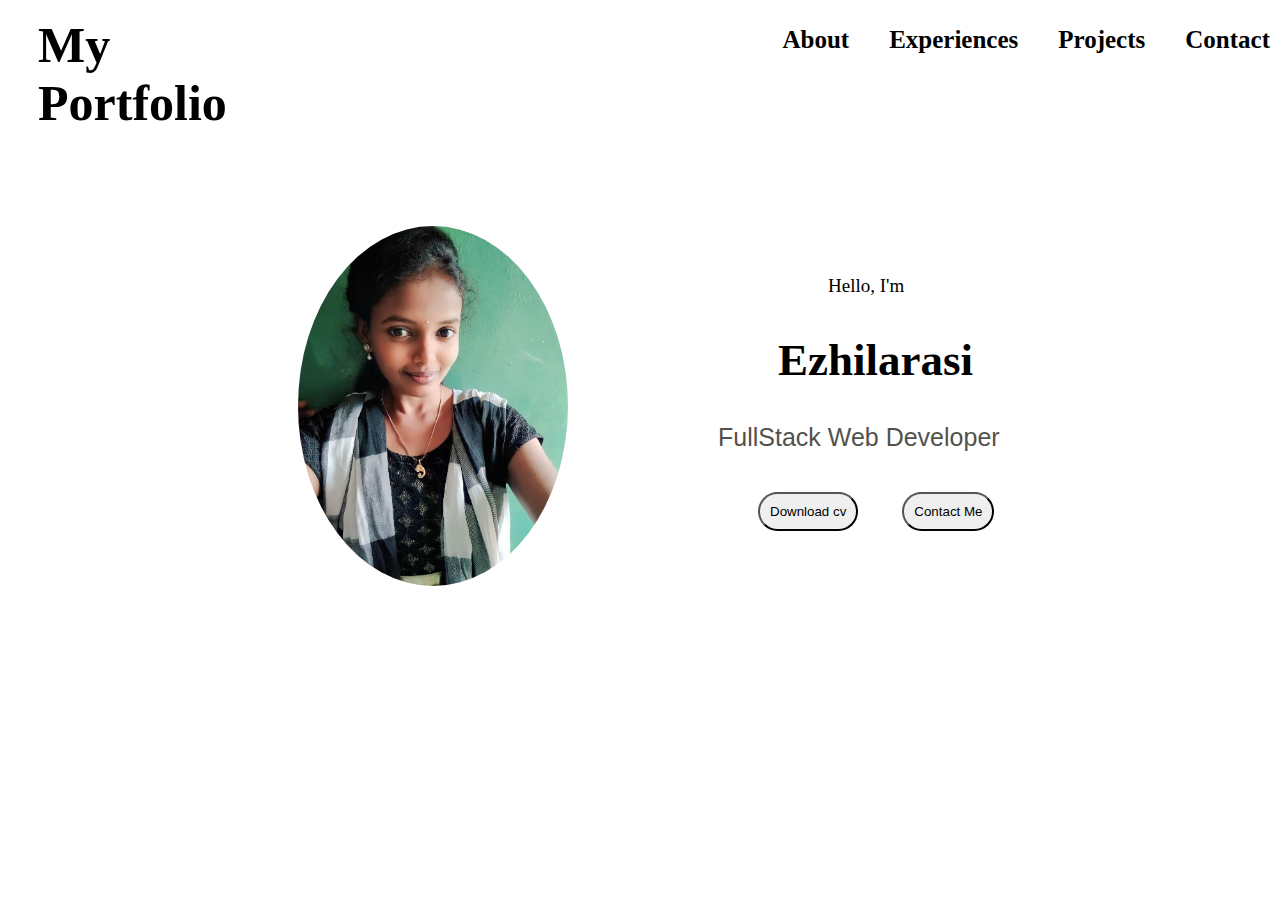
<file: index.html>
<html>
    <head>
        <title>MY Portfolio</title>
        <meta charset="UTF-8">
        <meta name="viewport" content="width=device-width, initial-scale=1.0">
        <link rel="stylesheet" href="style.css">
    </head>
    <body>
        <div class="name">
            <h1>My Portfolio</h1>
            <nav>
                <ul>
                     <li><a href="about.html">About</a></li>
                    <li><a href="experience.html">Experiences</a></li>
                    <li><a href="projects.html">Projects</a></li>
                    <li><a href="contact.html">Contact</a></li>
                </ul>
            </nav>
        </div>
        <div class="home">
            <img src="Images/sindhu.jpeg">
        
            <div class="para">
                <p id="hello">Hello, I'm</p>
                <h2>Ezhilarasi</h2>
                <p id="fullstack">FullStack Web Developer</p>
                <a href="Images/Ezhilarasi V_Resume.pdf" download="Ezhilarasi_Resume.pdf"><button>Download cv</button></a>
                <button>Contact Me</button>
            </div>
        </div>
    </body>
    </html>
</file>
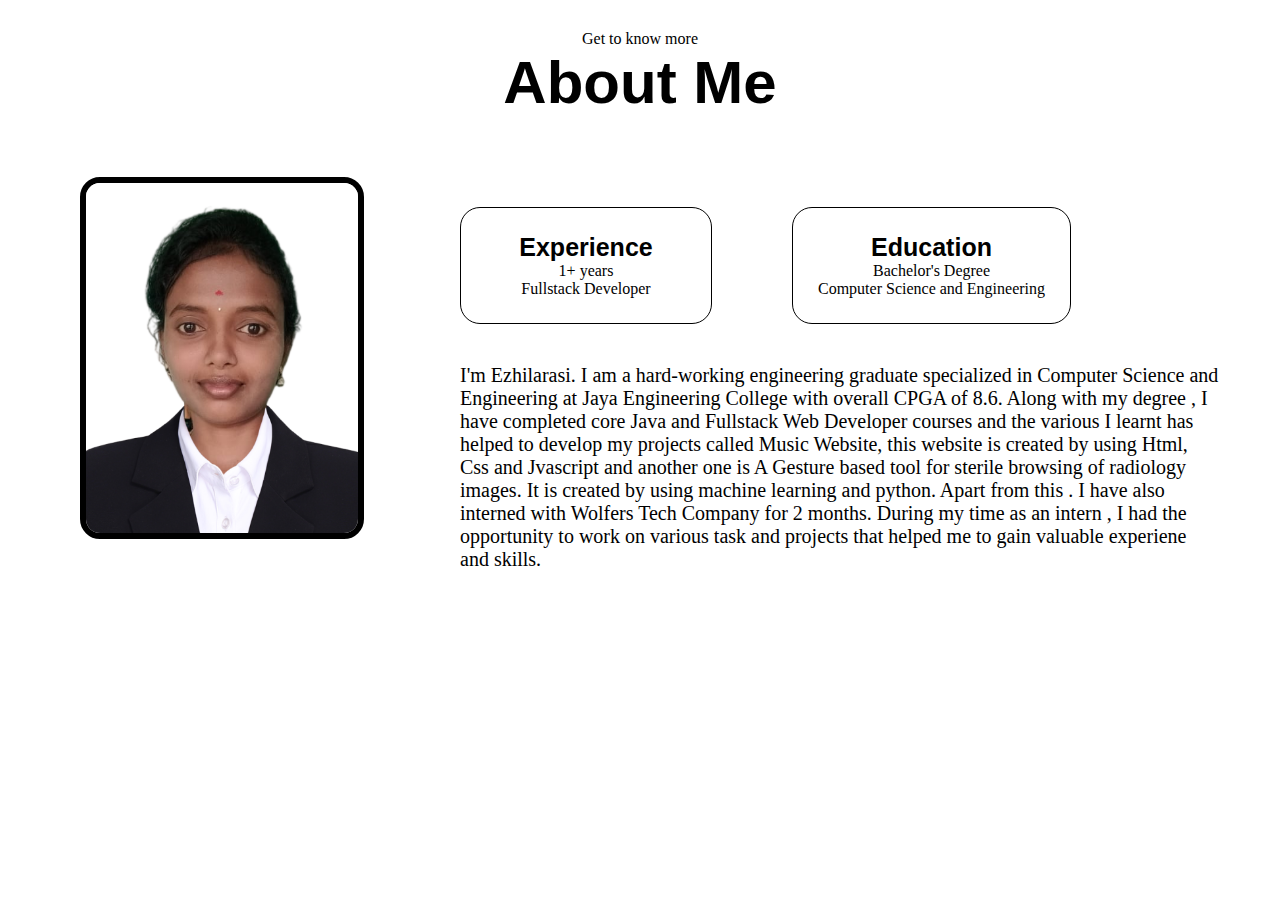
<file: about.html>
<html>
    <head>
        <link rel="stylesheet" href="about.css">
    </head>
    <body>
        <div class="head">
            <p>Get to know more</p>
            <h2>About Me</h2>
        </div>
        <div class="img_para">
                <img src="Images/coat.png">
            <div class="content">      
                <div class="para">
                    <div class="first_p">
                        <h3>Experience</h3>
                        <p>1+ years</p>
                        <p>Fullstack Developer</p>
                    </div>
                    <div class="second_P">
                        <h3>Education</h3>
                        <p>Bachelor's Degree</p>
                        <p>Computer Science and Engineering</p>
                    </div>
                </div>
                <div id="bottom_p">
                        <p>I'm Ezhilarasi. I am a hard-working engineering graduate specialized in Computer Science and Engineering at Jaya Engineering College with overall CPGA of 8.6. 
                        Along with my degree , I have completed core Java and Fullstack Web Developer courses and the various I learnt has helped to develop my projects called
                        Music Website, this website is created by using Html, Css and Jvascript and another one is A Gesture based tool for sterile browsing of radiology images.
                        It is created by using machine learning and python. Apart from this . I have also interned with Wolfers Tech Company for 2 months. During my time as an intern , 
                        I had the opportunity to work on various task and projects that helped me to gain valuable experiene and skills.
                        </p>
                </div>
            </div> 
        </div>
    </body>
    </html>
</file>
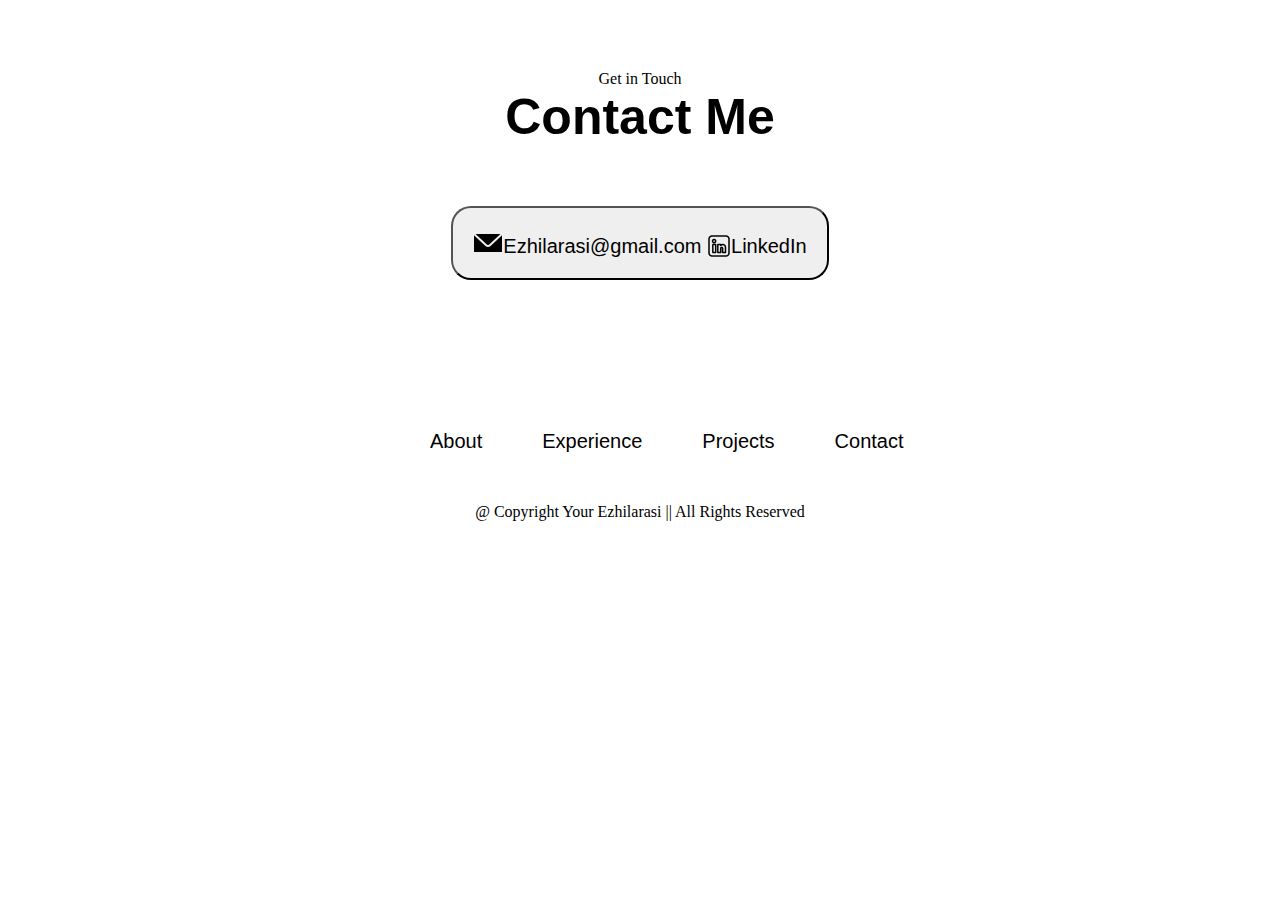
<file: contact.html>
<html>
    <head>
        <link rel="stylesheet" href="contact.css">
    </head>
    <body>
        <p>Get in Touch</p>
        <h1>Contact Me</h1>
         <button><img src="Images/icons8-email-30.png"><sup style="font-size: 20px;">Ezhilarasi@gmail.com </sup>   
            <img src="Images/icons8-linkedin-24.png"><sup style="font-size: 20px;">LinkedIn</sup></button>
        <ul>
            <li><a href="about.html">About</a></li>
            <li><a href="experience.html">Experience</a></li>
            <li><a href="projects.html">Projects</a></li>
            <li><a href="contact.html">Contact</a></li>
            </ul>
        <p id="bottom">@ Copyright Your Ezhilarasi || All Rights Reserved</p>
        </body>
    </html>
</file>
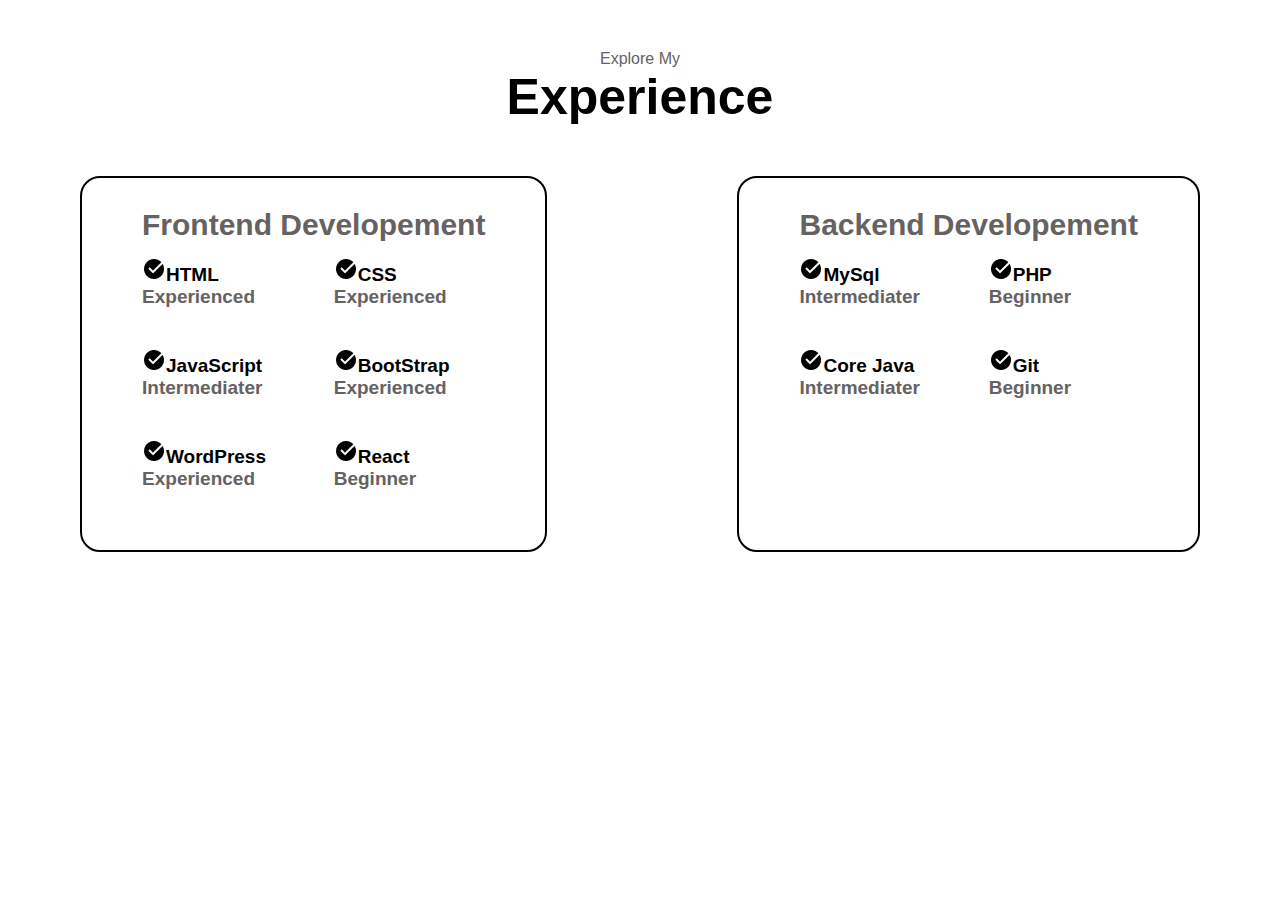
<file: experience.html>
<html>
    <head>
        <link rel="stylesheet" href="experience.css">
    </head>
    <body>
        <div class="heading">
            <p>Explore My</p>
            <h1>Experience</h1>
        </div>
        <div class="box">
            <div class="first_b">
                <h3>Frontend Developement</h3>
                <ul class="ul_list1">
                    <li><img src="Images/icons8-checkmark-24.png">HTML
                    <p>Experienced</p></li>
                    <li><img src="Images/icons8-checkmark-24.png">CSS
                    <p>Experienced</p></li>
                    <li><img src="Images/icons8-checkmark-24.png">JavaScript
                    <p>Intermediater</p></li>
                    <li><img src="Images/icons8-checkmark-24.png">BootStrap
                    <p>Experienced</p></li>
                    <li><img src="Images/icons8-checkmark-24.png">WordPress
                    <p>Experienced</p></li>
                    <li><img src="Images/icons8-checkmark-24.png">React
                    <p>Beginner</p></li>
                </ul>
            </div>
            <div class="second_b">
                <h3>Backend Developement</h3>
                <ul class="ul_list2">
                    <li><img src="Images/icons8-checkmark-24.png">MySql
                    <p>Intermediater</p></li>
                    <li><img src="Images/icons8-checkmark-24.png">PHP
                    <p>Beginner</p></li>
                    <li><img src="Images/icons8-checkmark-24.png">Core Java
                    <p>Intermediater</p></li>
                    <li><img src="Images/icons8-checkmark-24.png">Git
                    <p>Beginner</p></li>
                </ul>
            </div>
        </div>
        </body>
    </html>
</file>
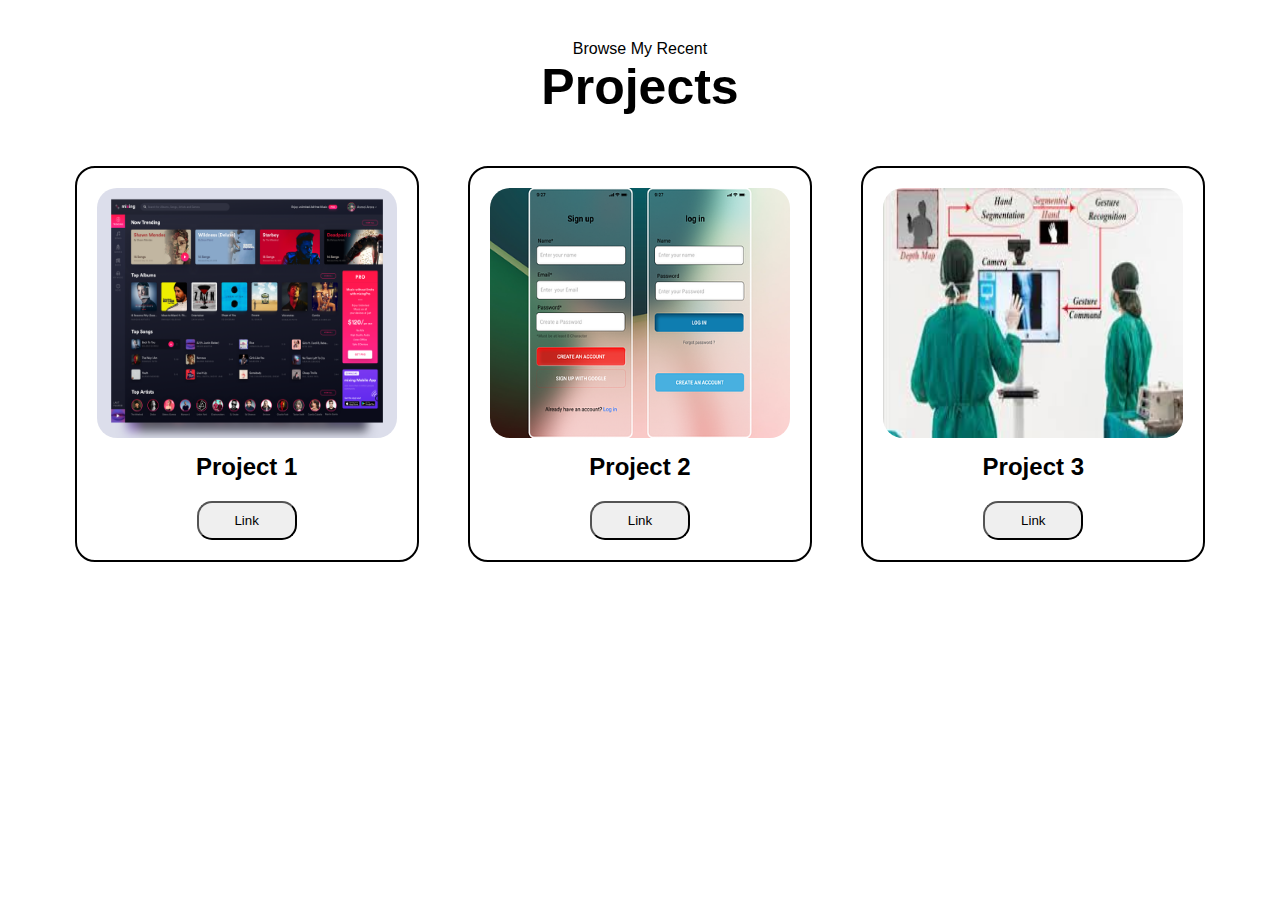
<file: projects.html>
<html>
    <head>
        <link rel="stylesheet" href="projects.css">
    </head>
    <body>
        <div class="head">
            <p>Browse My Recent</p>
            <h1>Projects</h1>
        </div>
        <div class="body">
            <div class="image1">
                <img src="Images/music.png">
                <h2>Project 1 </h2>
                <a href="https://ezhilarasiv.github.io/Music-Website-/" target="_blank">
                    <button>Link </button>
                </a>
            </div>
            <div class="image2">
                <img src="Images/login.png">
                <h2>Project 2</h2>
                <button>Link </button>
            </div>
            <div class="image3">
                <img src="Images/gesture.jpg">
                <h2>Project 3</h2>
                <button>Link</button>
            </div>
        </div>
        </body>
</html>
</file>
<file: style.css>
.name{
    display: flex;
    margin-left: 30px;
}
h1{
    font-size:50px ;
    margin-top: 8px;
}
ul{
    display: flex;
    list-style: none;
    margin-left: 500px;
    gap: 40px;
    padding: 2px;
}
ul li a{
    font-size: 25px;
    color: black;
    font-weight: bold;
    text-decoration: none;
}
img{
    height: 360px;
    border-radius: 50%;
    position: relative;
    left: 290px;
    top: 60px;
}
.home{
    display: flex;
}
.para{
    margin-left: 440px;
    margin-top: 90px;
}
#hello{
    margin-left: 110px;
    font-size: 19px;
}
h2{
    font-size: 45px;
    margin-left:60px ;
    font-family: Cambria, Cochin, Georgia, Times, 'Times New Roman', serif;
}
#fullstack{
    font-size: 25px;
    font-family: Verdana, Geneva, Tahoma, sans-serif;
    color: rgb(82, 82, 76);
    
}
button{
    border-radius: 30px;
    padding: 10px;
    color: black;
    margin-left: 40px;
    margin-top: 15px;
}
button:hover {
    background-color: burlywood ; 
    cursor: pointer; 
    transform: scale(1.09); 
}
</file>
<file: about.css>
*{
    padding: 0px;
    margin: 0px;
}
.head{
    text-align: center;
    padding: 30px;
}
h2{
    font-family: 'Franklin Gothic Medium', 'Arial Narrow', Arial, sans-serif;
    font-size: 60px;
}
img{
    height: 350px;
    border: 6px solid black;
    border-radius: 20px;
    margin-left: 80px;
    float: left;
    margin-top: 30px;
}
.para{
  display: flex; 
  gap: 80px; 
}
.content{
    margin-left: 400px;
    padding: 60px;
}
.first_p{
    border: 1px solid black;
    width: 200px;
    text-align: center;
    padding: 25px;
    border-radius: 20px;
}
.second_p{
    border: 1px solid black;
    text-align: center;
    padding: 25px;
    border-radius: 20px;
}
h3{
    font-size: 25px;
    font-family: 'Franklin Gothic Medium', 'Arial Narrow', Arial, sans-serif;
    
}
#bottom_p{
    padding-top: 40px;
    font-size: 20px;
}
</file>
<file: contact.css>
*{
    padding: 0px;
    margin: 0px;
}
body{
    text-align: center;
    margin-top: 70px;
}
button{
    margin-top: 60px;
    padding: 20px;
    border-radius: 20px;
}
button:hover {
    background-color: burlywood ; 
    cursor: pointer; 
    transform: scale(1.09); 
}
h1{
    font-size: 50px;
    font-family: Verdana, Geneva, Tahoma, sans-serif;
}
ul{
    display: flex;
    list-style: none;
    margin-left: 430px;
    gap: 60px;
    margin-top: 150px;
}
a{
    text-decoration: none;
    color: black;
    font-family: Verdana, Geneva, Tahoma, sans-serif;
    font-size: 20px;
}
#bottom{
    margin-top: 50px;
}
</file>
<file: experience.css>
*{
    padding: 0px;
    margin: 0px;
    font-family: Verdana, Geneva, Tahoma, sans-serif;
}
.heading{
    text-align: center;
    padding: 50px;
}
h1{
    font-size: 50px;
}
.box{
    display: flex;
    gap: 30px;
    justify-content: space-around;
}
ul{
    list-style: none;
}
.ul_list1{
    display: grid;
    grid-template-rows: 3fr;
    grid-template-columns:1fr 1fr;
    gap:40px;
    padding-top: 15px;
}
.ul_list2{
    display: grid;
    grid-template-rows: 3fr;
    grid-template-columns:1fr 1fr;
    gap:40px;
    padding-top: 15px;
}
.first_b{
    border: 2px solid black;
    border-radius: 20px;
    padding: 60px;
    padding-top: 30px;
}
.second_b{
    border: 2px solid black;
    border-radius: 20px;
    padding: 60px;
    padding-top: 30px;
}
p,h3{
    color: rgb(102, 98, 98);
}
li{
    font-weight: bold;
    font-size: 19px;
}
h3{
    font-size: 30px;
}
</file>
<file: projects.css>
*{
    padding: 0px;
    margin: 0;
}
.head{
    text-align: center;
    padding-top: 40px;
    font-family: Verdana, Geneva, Tahoma, sans-serif;
}
h1{
    font-size: 50px;
}
.body{
    display: flex;
    justify-content: space-around;
    padding: 50px;
}
.image1{
    border: 2px solid black;
    border-radius: 20px;
    padding: 20px;
}
.image2{
    border: 2px solid black;
    border-radius: 20px;
    padding: 20px;
}
.image3{
    border: 2px solid black;
    border-radius: 20px;
    padding: 20px;
}
.image1>img{
    height: 250px;
    width: 300px;
    border-radius: 20px;
}
.image2>img{
    height: 250px;
    width: 300px;
    border-radius: 20px;
}
.image3>img{
    height: 250px;
    width: 300px;
    border-radius: 20px;
}
h2{
    padding-top: 15px;
    text-align: center;
    padding-bottom: 20px;
    font-family: Verdana, Geneva, Tahoma, sans-serif;
}
button{
    padding: 10px;
    border-radius: 15px;
    margin-left: 100px;
    width:100px;
    font-family: Verdana, Geneva, Tahoma, sans-serif;
    font-weight: 30px;
}
button:hover {
    background-color: burlywood ; 
    cursor: pointer; 
    transform: scale(1.09); 
}
</file>
